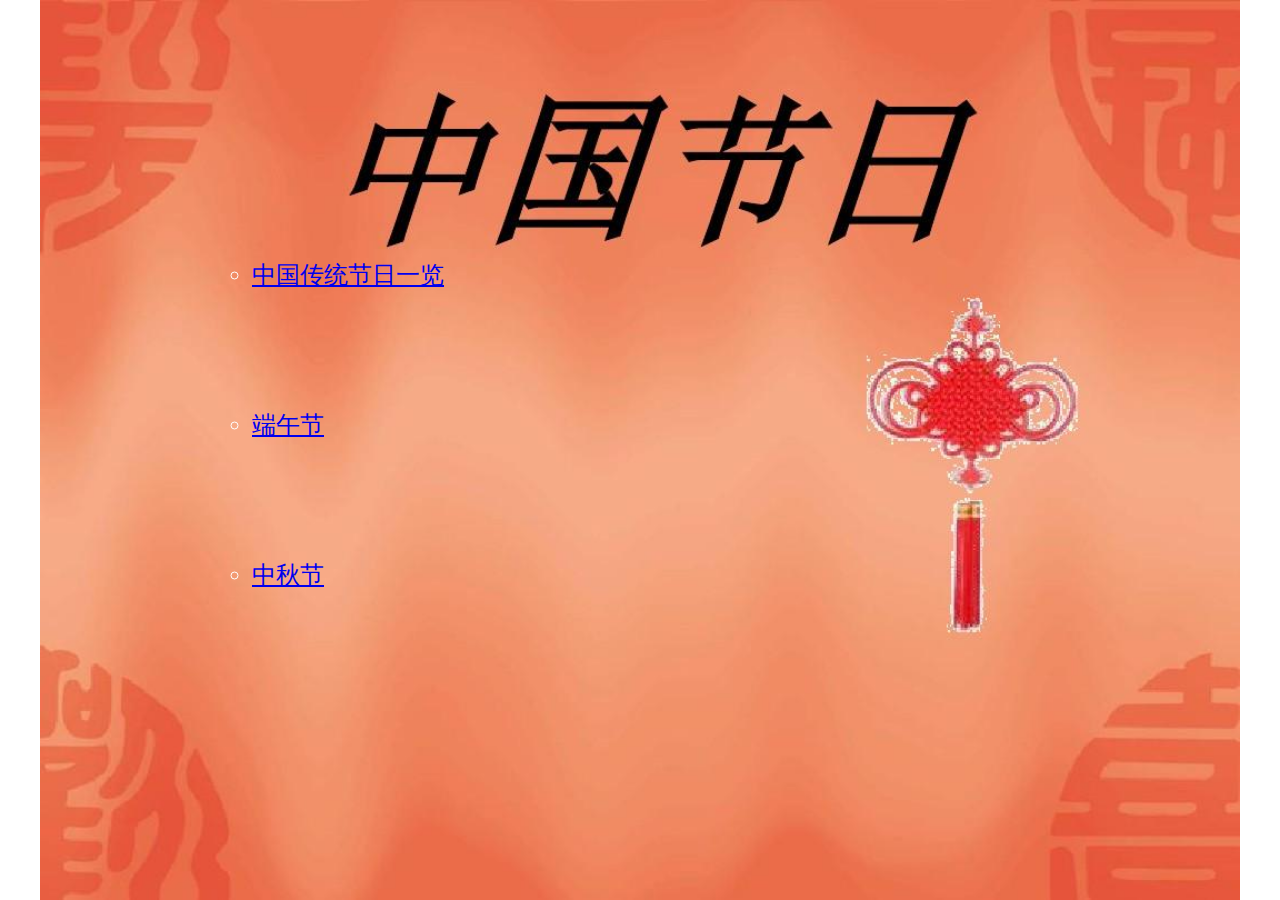
<file: index.html>
<!DOCTYPE html>
<html lang="en">
	<head>
		<meta charset="UTF-8">
		<meta http-equiv="X-UA-Compatible" content="IE=edge">
		<meta name="viewport" content="width=device-width, initial-scale=1.0">
		<title>中国传统节日</title>
		<style>				
			#main {							
				width: 100%;
				height: 100%;
				min-width: 500px;			
				background-image: url("res/bg.png");
				background-repeat:no-repeat;
				background-size:contain;
				background-position: center 0;
			}			
		</style>
		<link rel="stylesheet" href="css/main.css" type="text/css">
	</head>

	<body>
		<div id="main">
			<div class=" trans">
				<ol>
						<ul>
							<br>
							<br>
							<br>
							<br>
							<br>
							<li><a href="index-bg.html">中国传统节日一览</a></li>
						</ul>							
						<ul>
							<br>
							<br>
							<li><a href="duanwu.html">端午节</a></li>
							<br>
							<br>
							<li><a href="zhongqiu1.html">中秋节</a></li>
						</ul>				
				</ol>
			</div>
		</div>
	</body>
</html>
</file>
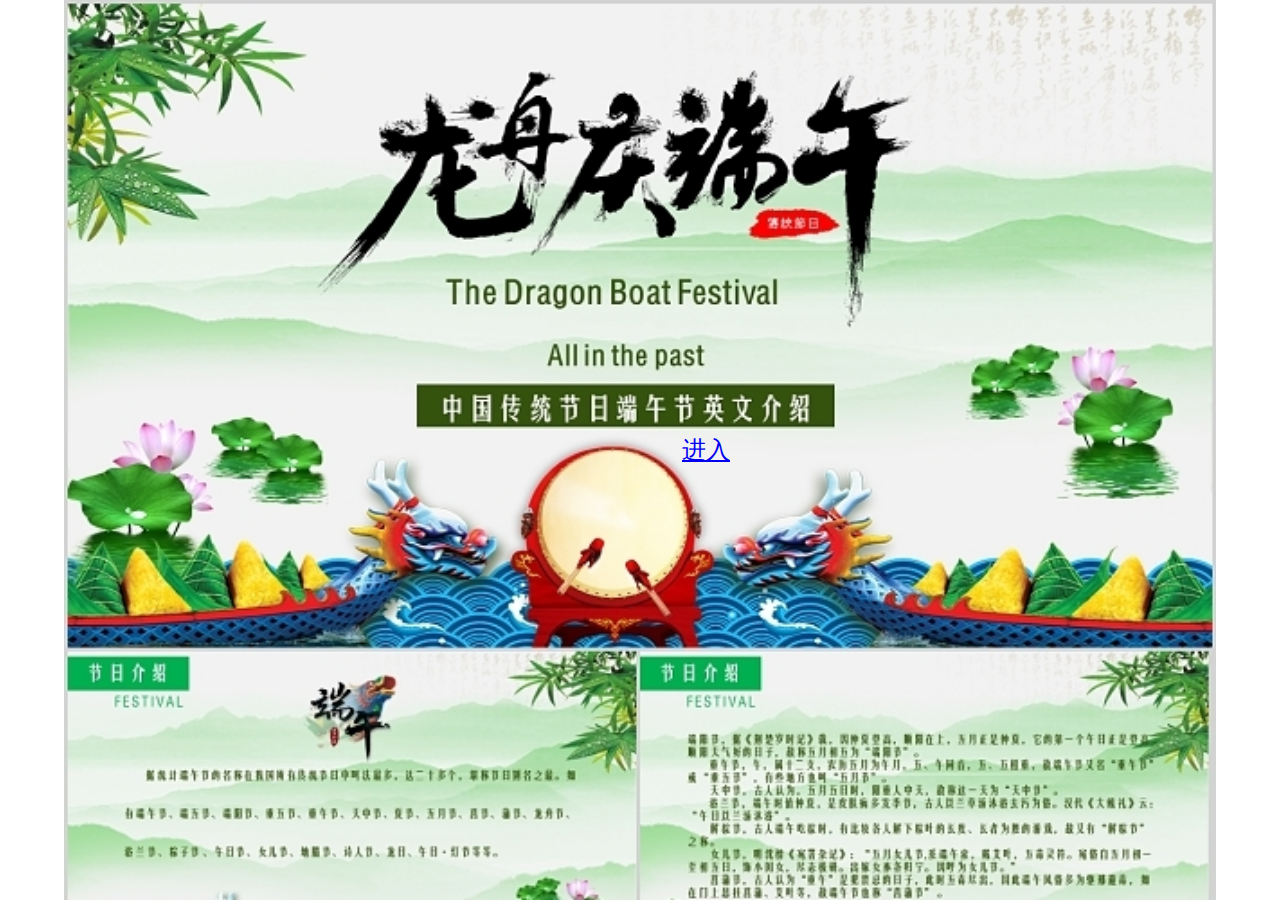
<file: duanwu.html>
<!DOCTYPE html>
<html lang="en">
	<head>
		<meta charset="UTF-8">
		<meta http-equiv="X-UA-Compatible" content="IE=edge">
		<meta name="viewport" content="width=device-width, initial-scale=1.0">
		<title>端午节</title>
		<style>				
			#main {							
				width: 100%;
				height: 100%;
				min-width: 500px;			
				background-image: url("res/136.jpg");
				background-repeat:no-repeat;
				background-size:contain;
				background-position: center 0;
			}			
			p{
				padding-left: 470px;
				margin:0px;
				padding-top: 25px;
			}
		</style>
		<link rel="stylesheet" href="css/main.css" type="text/css">
	</head>

	<body>
		<div id="main">
			<div class=" trans">
				<ol>

							<br>
							<br>
							<br>
							<br>
							<br>
							<br>
							<br>
							<br>
							<p><a href="duanwu1.html">进入</a></p>
				
				</ol>
			</div>
		</div>
	</body>
</html>
</file>
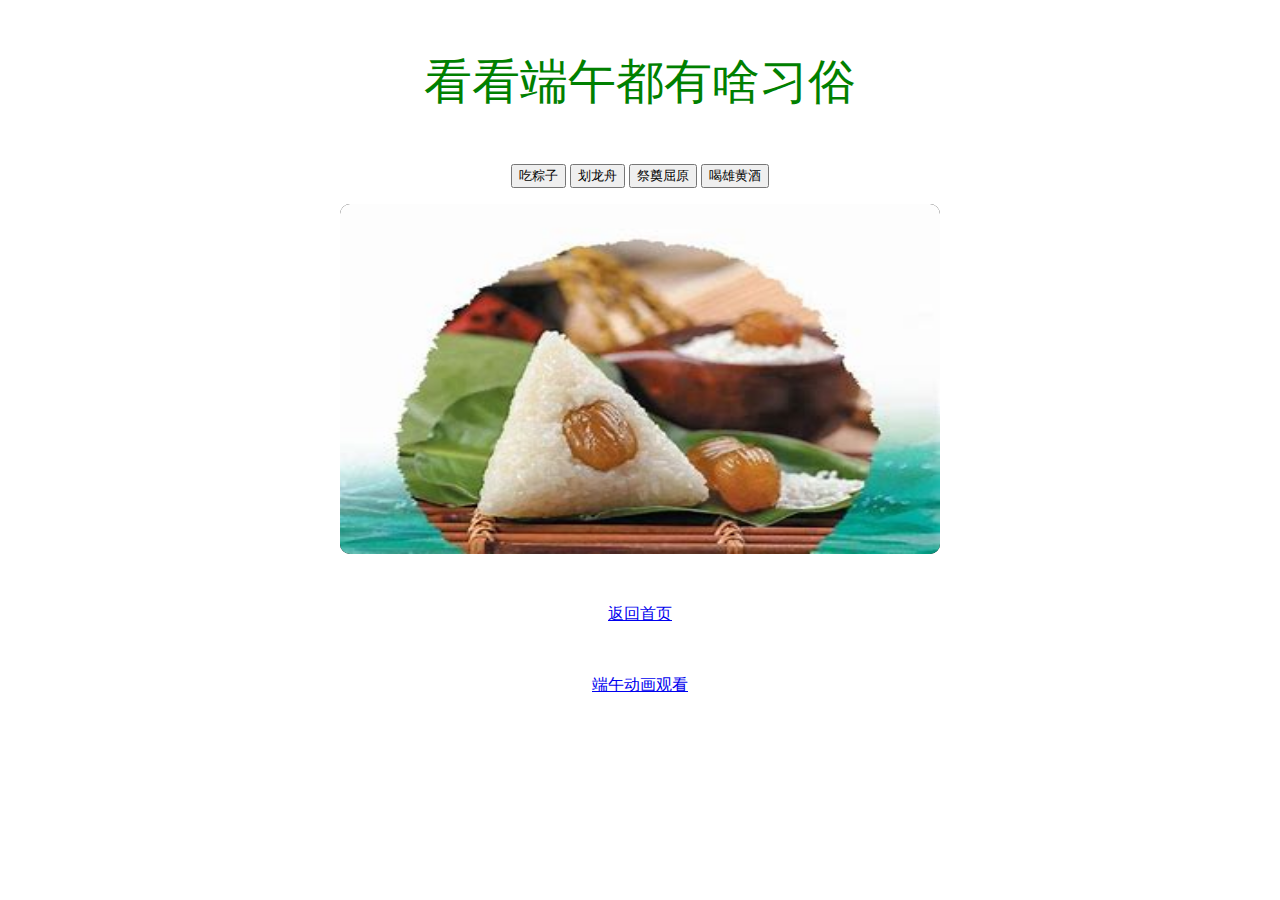
<file: duanwu1.html>
<!DOCTYPE html>
<html>
  <head>
    <title>端午节习俗</title>
    <meta charset="utf-8">
    <style type="text/css">
      .box{
		width:600px;
      	height:350px;
      	background-color:#000000;
      	border-radius:10px;
      }
      .box img{
		width:600px;
      	height:350px;
      	border-radius:10px;
      }      
	 p{
	  	text-align: center;
	  	margin-top:50px;
      }
      #main{
      	width:600px;
      	margin:auto;
      }    
    </style>
    <script type="text/javascript" src="js/jquery.min.js"></script>
    <script type="text/javascript">
      $(function(){
    	  $("input").each(function(i){
    		  $(this).click(function(){
    			  $("#showImage").fadeOut(500,function(){
    				  $("#showImage").attr("src","res/0"+i+".jpg");
    				  $("#showImage").fadeIn(500);
    			  });
    		  });
    	  });
      })
    </script>
  </head>
  <body>
    <div id="main">
    <p><font color="#008000" size="7" face="黑体">看看端午都有啥习俗</font></p>
	<p>
	    <input type="button" value="吃粽子" />
	    <input type="button" value="划龙舟" />
	    <input type="button" value="祭奠屈原" />
	    <input type="button" value="喝雄黄酒" />
    </p>
    <div class="box">
      <img id="showImage" src="res/00.jpg" />
    </div>
     <p><a href="index.html">返回首页</a></p>
	 <p><a href="duanwuMP4.html">端午动画观看</a></p>
   </div>
  </body>
</html>
</file>
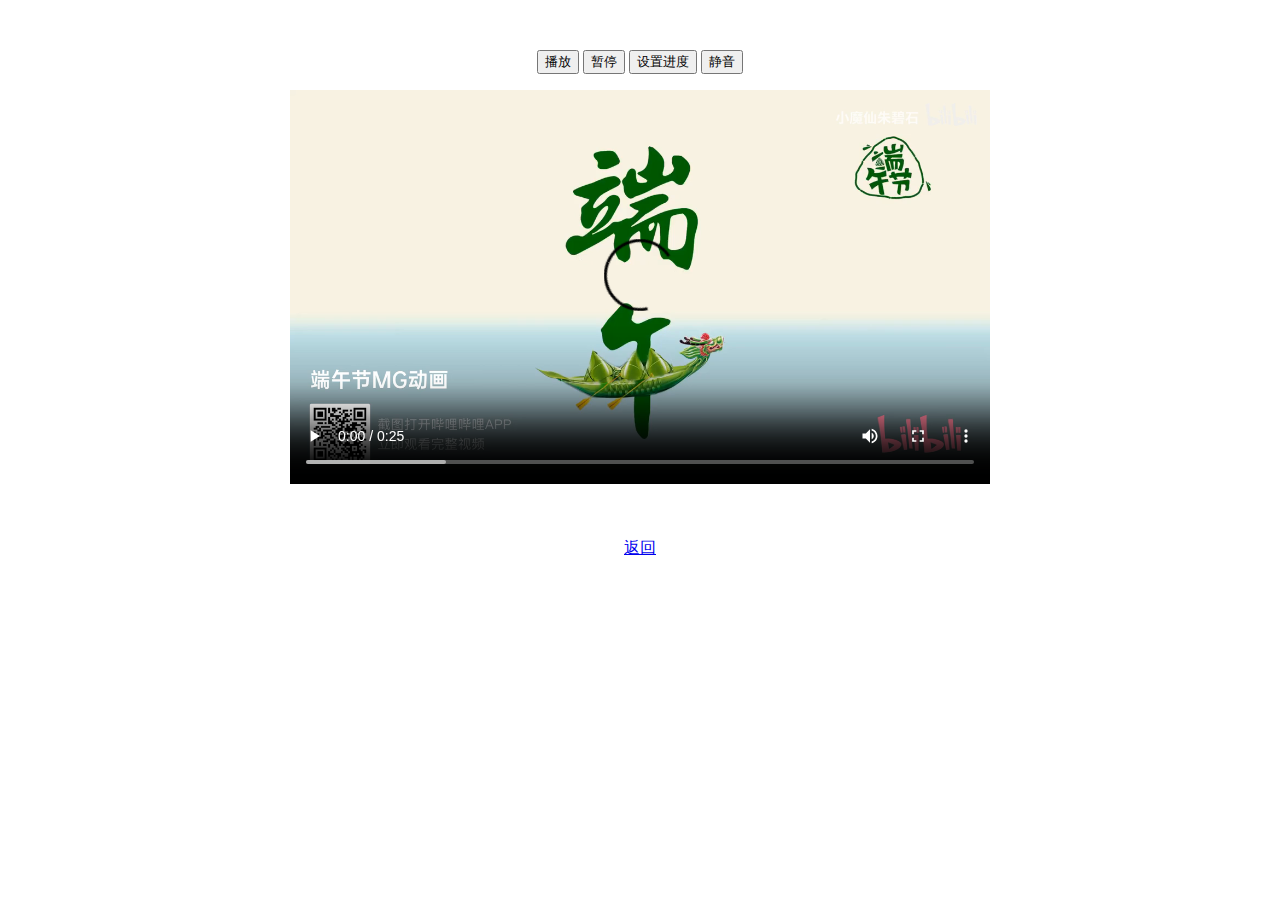
<file: duanwuMP4.html>
<!DOCTYPE html>
<html>
  <head>
    <title>端午节动画视频</title>
    <meta charset="utf-8" />
    <style>
    	 p{
      	text-align: center;
      	margin-top:50px;
      }
      #main{
      	width:700px;
      	margin:auto;
      }
    </style>
    <script type="text/javascript" src="js/jquery.min.js"></script>
    <script type="text/javascript">
      function hello1(){
    	  $("video").trigger("play");
      }
      function hello2(){
    	  $("video").trigger("pause");
      }
      function hello3(){
    	  $("video").prop("currentTime",78);
      }
      function hello4(){
    	  var muted = $("video").prop("muted");
    	  $("video").prop("muted",!muted);
      }
    </script>
  </head>
  <body>
    <p>
    <input type="button" value="播放" onclick="hello1()" />
    <input type="button" value="暂停" onclick="hello2()" />
    <input type="button" value="设置进度" onclick="hello3()" />
    <input type="button" value="静音" onclick="hello4()" />
    </p>  
    <div id="main">
    	<video id="vo" width="700" controls src="res/duanwu.MP4"></video>
    </div>    
     <p><a href="duanwu.html">返回</a></p>
  </body>
</html>
</file>
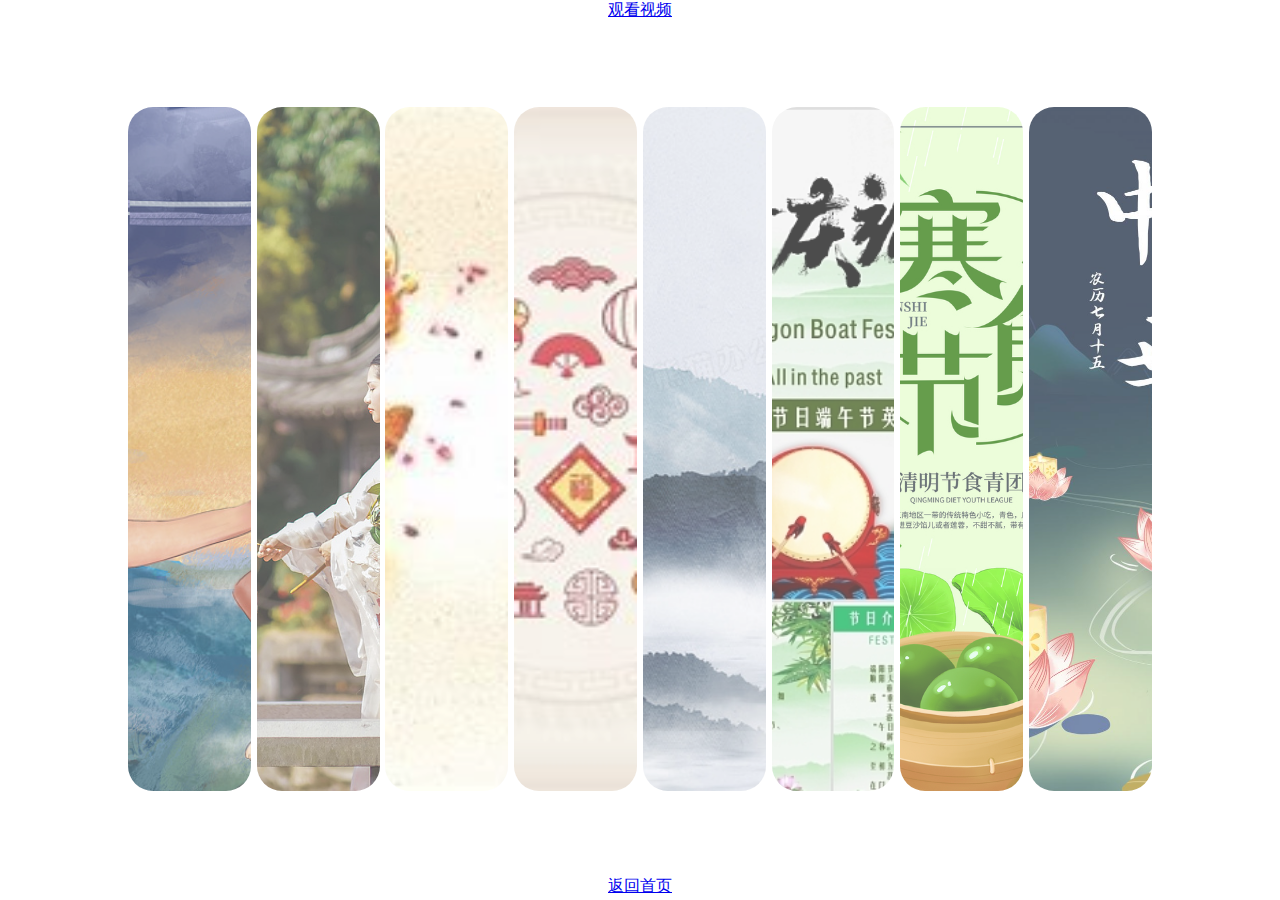
<file: index-bg.html>
<!DOCTYPE html>
<html>
  <head>
    <title>中国传统节日一览</title>
    <meta charset="utf-8" />
    <style type="text/css">
      html,body{
	    width:100%;
      	height:100%;
      	margin:0px;      	
      	overflow:hidden;
      }
      p{
      	text-align: center;
      	margin:0;
      }
      /* 包含ul的div */
      .image_list{
	    width:100%;
      height:95%;      	
      	display:flex;
      	align-items:center;
      }
      ul{
	    list-style-type:none;
      	
      	margin:0px auto;
      	padding:0px;      	
      	width:80%;
      	height:80%;
      	
      	display:flex;
      	justify-content:space-between;
      }
      li{
      	position:relative;
      	
	    width:12%;
      	height:100%;
      	
      	border-radius:25px;
      	
      	background-position:center;
      	background-repeat:no-repeat;
      	background-size:auto 100%;
      	
      	opacity:0.7;
      }
      li:hover{
	    opacity:1;
      }
      /* 关闭按扭 */
      .close_btn{
	    position:absolute;
      	right:30px;
      	top:30px;
      	
      	cursor:pointer;
      	
      	display:none;
      }
      
      /* 鼠标点击时，切换的样式 */
      .active{
	    width:100%;
	  }
	  .active .close_btn{
	    display:block;
	  }
	  .hide li:not(.active){
	    height:0%;
	    width:0%;
	  }
    </style>
    <script type="text/javascript">
      function init(){
    	  //初始化li
    	  for(var i=1;i<=8;i++){
    		  
    		  //为li添加背景图片(操纵background-image样式)
    		  document.getElementById("li"+i).style.backgroundImage = "url('res/13"+i+".jpg')";
    		  //为li设置title属性
      	      document.getElementById("li"+i).title = "点击查看大图";
    		  
    		  //为li添加鼠标点击事件(操纵className属性)
    		  document.getElementById("li"+i).onclick = function(){
    			  this.className = "active";
    			  document.getElementById("image_ul").className = "hide";
    		  }
    	  }
    	  
    	  //为关闭按扭添加鼠标点击事件(操纵className属性)
		  var closeBtnList = document.getElementsByClassName("close_btn");
		  for(var i=0;i<closeBtnList.length;i++){
			  closeBtnList[i].onclick = function(e){
				  e.stopPropagation();//阻止事件冒泡
				  document.getElementsByClassName("active")[0].className = "";
				  document.getElementById("image_ul").className = "";
			  }
		  }
      }
    </script>
  </head>
  <body onload="init()">   
   <p><a href="shipin.html">观看视频</a></p>
    <div class="image_list">
      <ul id="image_ul">
        <li id="li1"><img class="close_btn" src="res/close_btn.png" /></li>
        <li id="li2"><img class="close_btn" src="res/close_btn.png" /></li>
        <li id="li3"><img class="close_btn" src="res/close_btn.png" /></li>
        <li id="li4"><img class="close_btn" src="res/close_btn.png" /></li>
        <li id="li5"><img class="close_btn" src="res/close_btn.png" /></li>
        <li id="li6"><img class="close_btn" src="res/close_btn.png" /></li>
        <li id="li7"><img class="close_btn" src="res/close_btn.png" /></li>
        <li id="li8"><img class="close_btn" src="res/close_btn.png" /></li>
      </ul>       
    </div> 
     <p><a href="index.html">返回首页</a></p>
  </body>
</html>
</file>
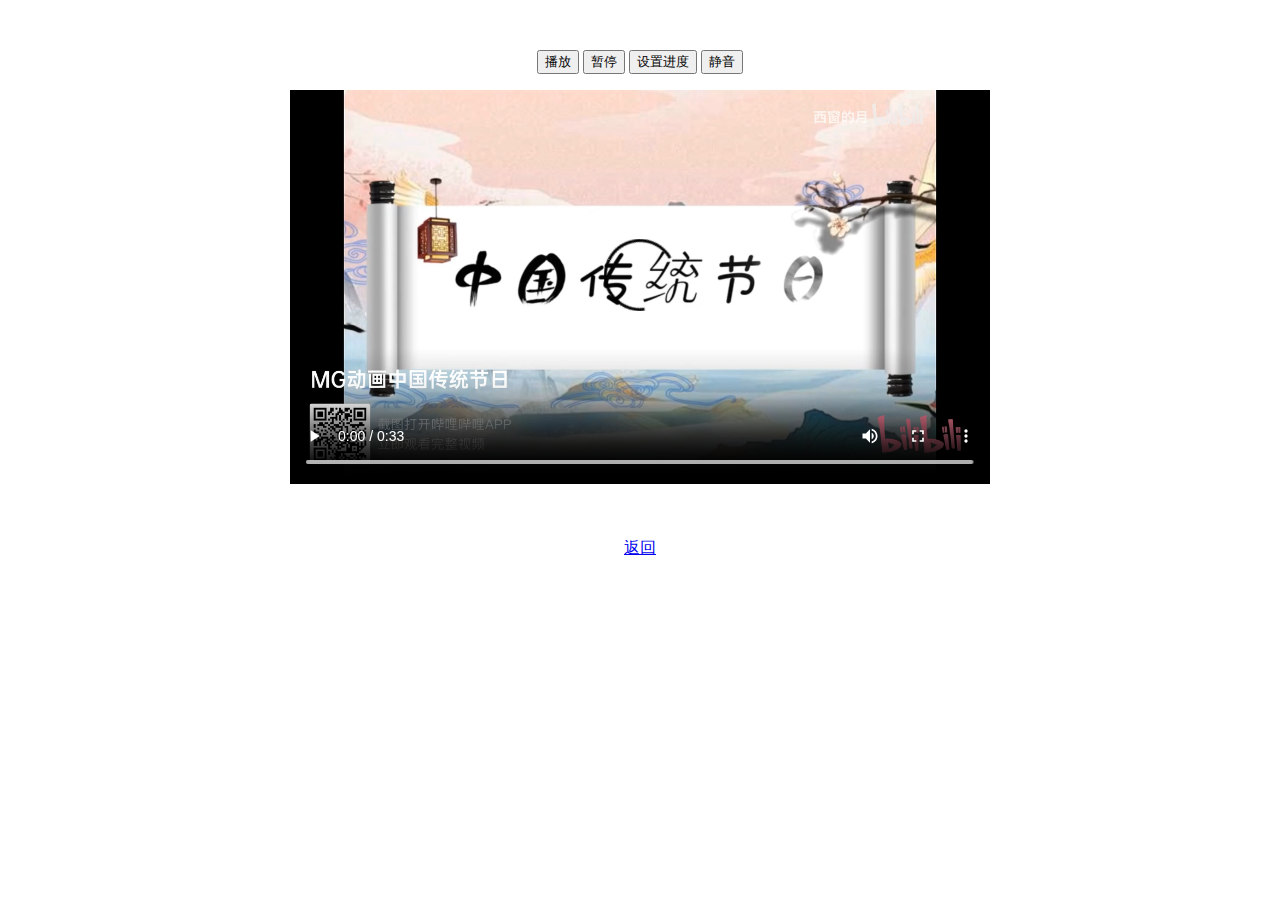
<file: shipin.html>
<!DOCTYPE html>
<html>
  <head>
    <title>中国传统节日一览视频</title>
    <meta charset="utf-8" />
    <style>
    	 p{
      	text-align: center;
      	margin-top:50px;
      }
      #main{
      	width:700px;
      	margin:auto;
      }
    </style>
    <script type="text/javascript" src="js/jquery.min.js"></script>
    <script type="text/javascript">
      function hello1(){
    	  $("video").trigger("play");
      }
      function hello2(){
    	  $("video").trigger("pause");
      }
      function hello3(){
    	  $("video").prop("currentTime",78);
      }
      function hello4(){
    	  var muted = $("video").prop("muted");
    	  $("video").prop("muted",!muted);
      }
    </script>
  </head>
  <body>
    <p>
    <input type="button" value="播放" onclick="hello1()" />
    <input type="button" value="暂停" onclick="hello2()" />
    <input type="button" value="设置进度" onclick="hello3()" />
    <input type="button" value="静音" onclick="hello4()" />
    </p>  
    <div id="main">
    	<video id="vo" width="700" controls src="res/jieri.MP4"></video>
    </div>    
     <p><a href="index-bg.html">返回</a></p>
  </body>
</html>
</file>
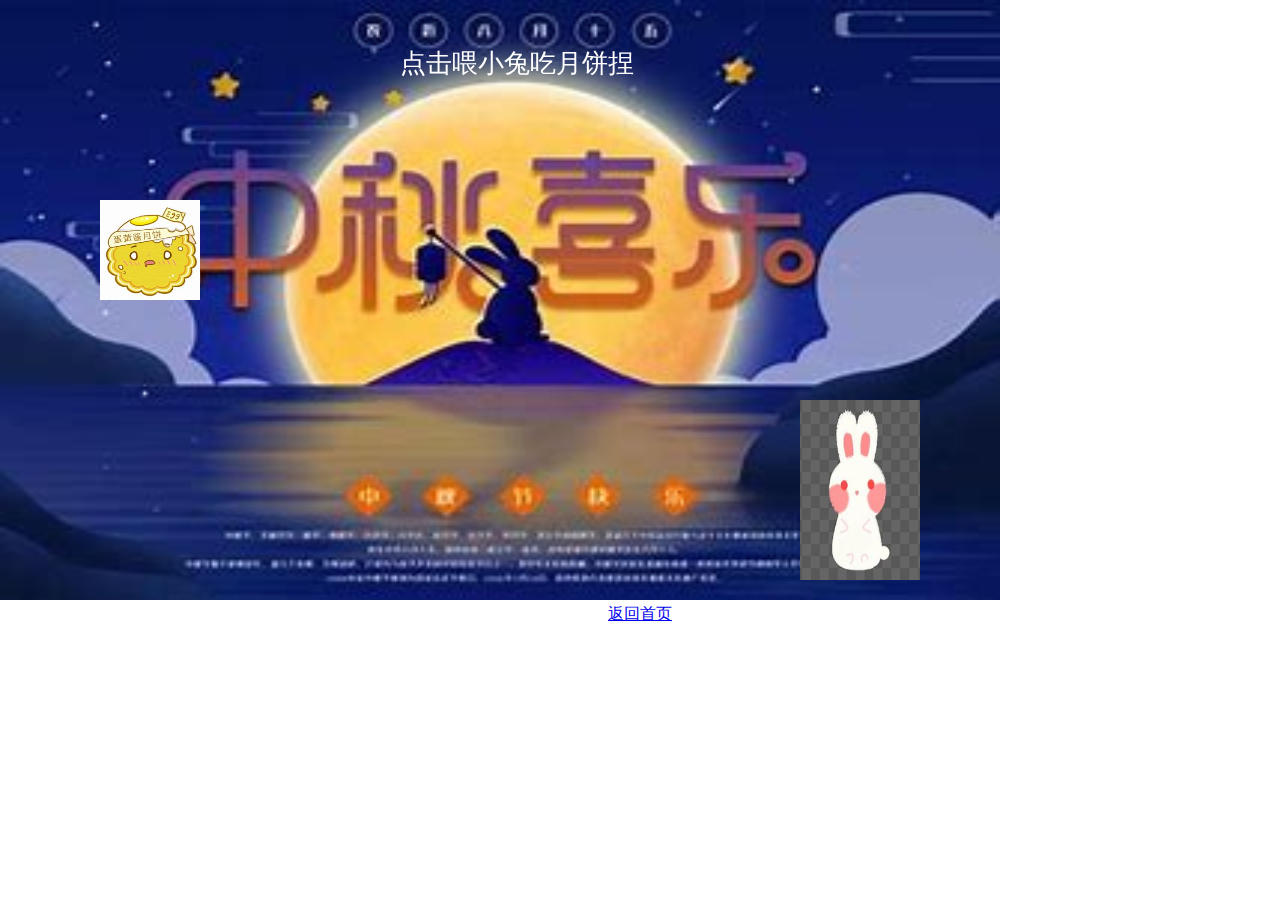
<file: zhongqiu.html>
<!DOCTYPE html>
<html lang="en">
<head>
    <meta charset="UTF-8">
    <meta http-equiv="X-UA-Compatible" content="IE=edge">
    <meta name="viewport" content="width=device-width, initial-scale=1.0">
    <title>中秋节吃月饼</title>
	<style type="text/css">
	  html,body{
	    width:100%;
	  	height:100%;
	  	margin:0px;      	
	  	overflow:hidden;
	  }
	  p{
	  	text-align: center;
	  	margin:0;
	  }
	  </style>
</head>
<body>
    <script src="js/pixi.min.js"></script>
    <script>
		var app = new PIXI.Application(1000,600);
        document.body.appendChild(app.view);
        
        var bg = new PIXI.Sprite.fromImage("res/zhongqiu.jpg");
		bg.width=1000;
		bg.height=600;
        app.stage.addChild(bg);

		
		var dw = new PIXI.Text("点击喂小兔吃月饼捏");
		app.stage.addChild(dw);
		dw.x=400;
		dw.y=50;
		dw.style.fill=0xffffff;
		
		var chunjie = new PIXI.Sprite.fromImage("res/yuebin.jpg");
		chunjie.width=100;
		chunjie.height=100;
		app.stage.addChild(chunjie);
		chunjie.x=100;
		chunjie.y=200;
		
		var duanwu = new PIXI.Sprite.fromImage("res/tu.jpg");
		duanwu.width=120;
		duanwu.height=180;
		app.stage.addChild(duanwu);
		duanwu.x=800;
		duanwu.y=400;
		
		var chunjie1 = new PIXI.Sprite.fromImage("res/yuebin.jpg");
		chunjie1.width=100;
		chunjie1.height=100;
		app.stage.addChild(chunjie1);
		chunjie1.visible=false;
		
		chunjie.interactive=true;
		chunjie.on("click",dww);
		duanwu.interactive=true;
		duanwu.on("mouseover",cjj);
		
		bg.interactive = true;
		bg.on("mousemove", movePlane);
		function movePlane(event) {
		    var pos = event.data.getLocalPosition(app.stage);
		    chunjie1.x = pos.x;
		    chunjie1.y = pos.y;
		}
		
		function dww(){
			chunjie1.visible=true;
		}
		
		function cjj(){
            chunjie1.visible=false;
		}
		
    </script>
	<p><a href="index.html">返回首页</a></p>
</body>
</html>
</file>
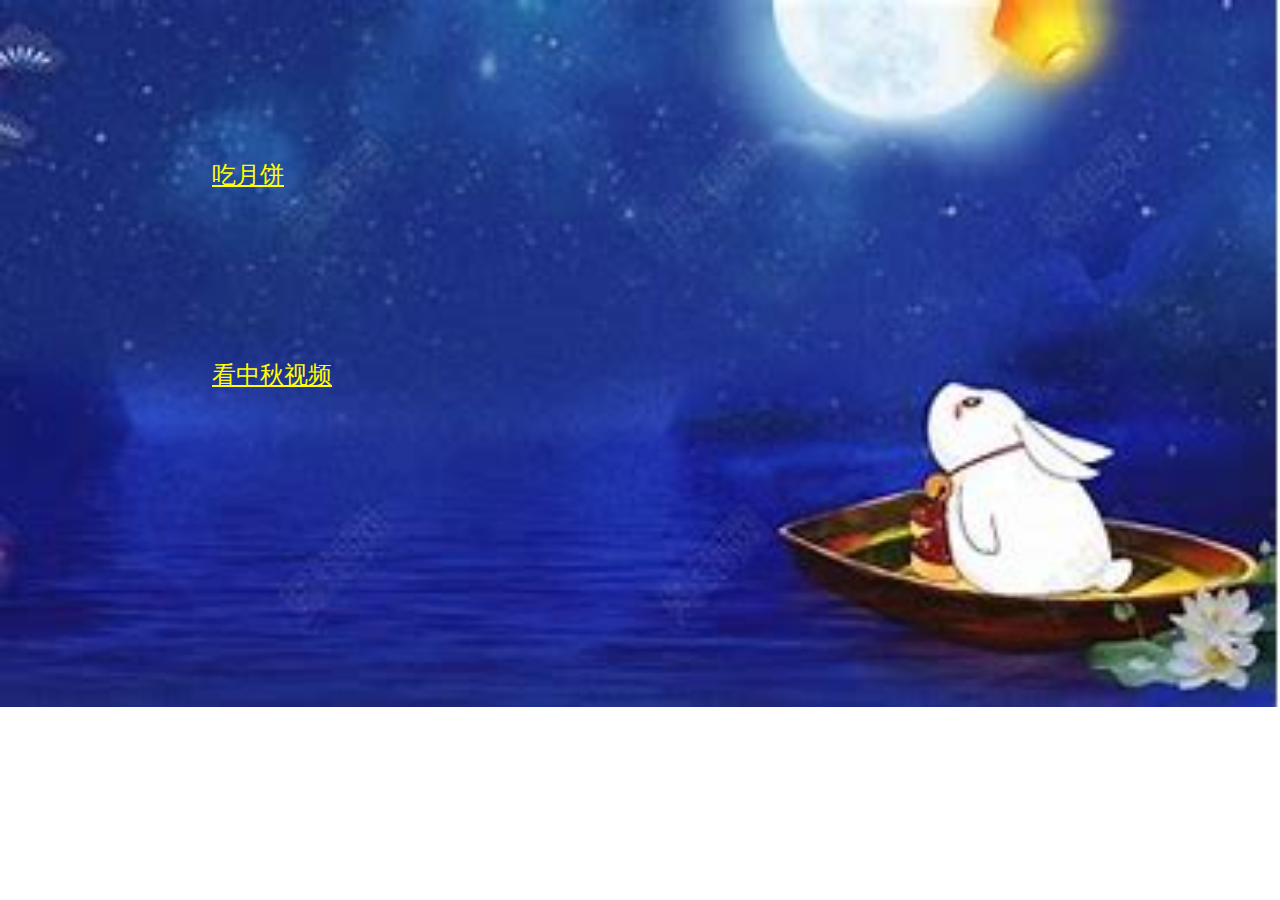
<file: zhongqiu1.html>
<!DOCTYPE html>
<html lang="en">
	<head>
		<meta charset="UTF-8">
		<meta http-equiv="X-UA-Compatible" content="IE=edge">
		<meta name="viewport" content="width=device-width, initial-scale=1.0">
		<title>中秋节</title>
		<style>				
			#main {							
				width: 100%;
				height: 100%;
				min-width: 500px;			
				background-image: url("res/zhongqiu1.jpg");
				background-repeat:no-repeat;
				background-size:contain;
				background-position: center 0;
			}			
			p{
				padding-left: 0px;
				margin:0px;
				padding-top: 150px;
			}
			a{
				color:yellow;
			}
		</style>
		<link rel="stylesheet" href="css/main.css" type="text/css">
	</head>

	<body>
		<div id="main">
			<div class=" trans">
				<ol>
					<p><a href="zhongqiu.html">吃月饼</a></p>
					<p><a href="zhongqiuMP4.html">看中秋视频</a></p>
				</ol>
			</div>
		</div>
	</body>
</html>
</file>
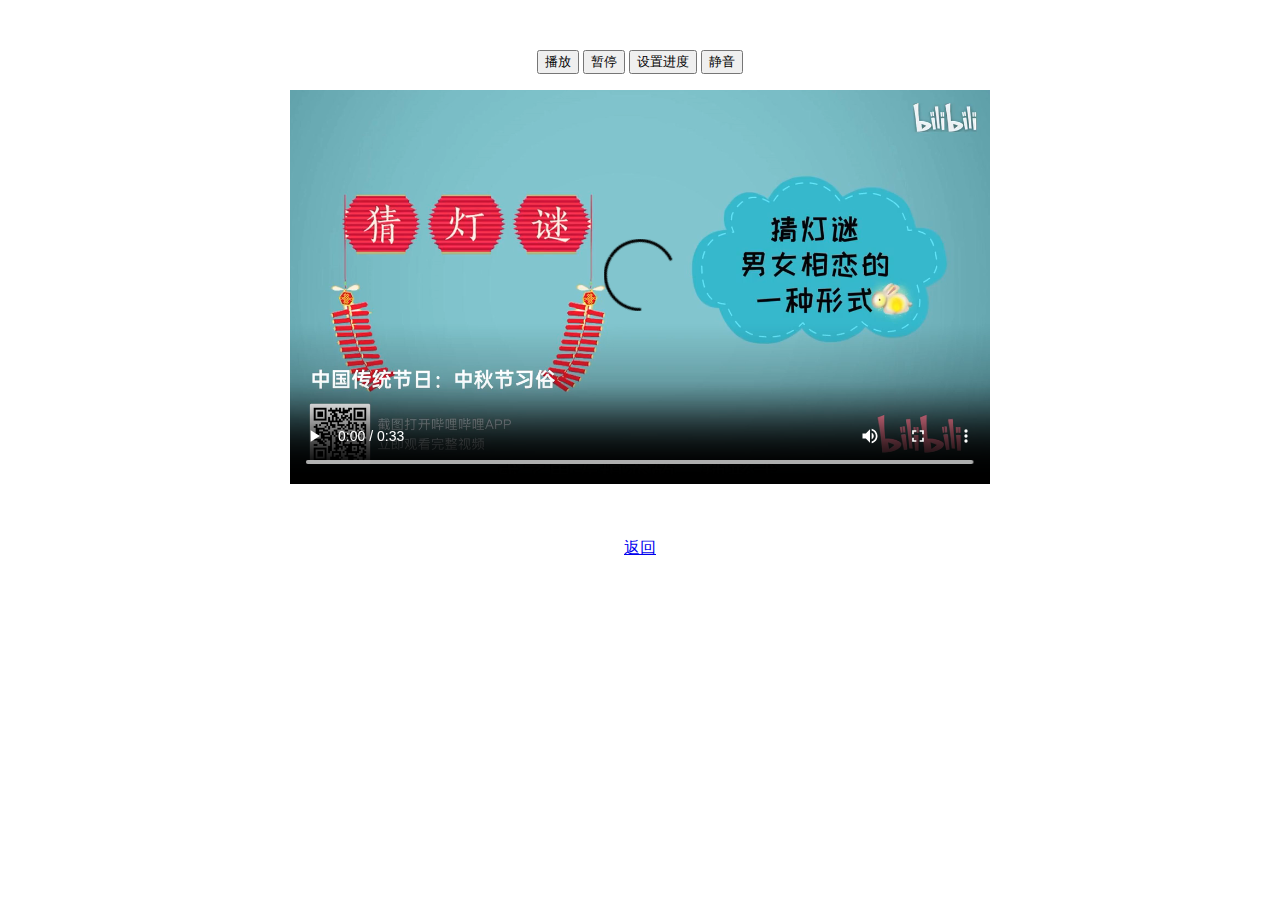
<file: zhongqiuMP4.html>
<!DOCTYPE html>
<html>
  <head>
    <title>中秋视频</title>
    <meta charset="utf-8" />
    <style>
    	 p{
      	text-align: center;
      	margin-top:50px;
      }
      #main{
      	width:700px;
      	margin:auto;
      }
    </style>
    <script type="text/javascript" src="js/jquery.min.js"></script>
    <script type="text/javascript">
      function hello1(){
    	  $("video").trigger("play");
      }
      function hello2(){
    	  $("video").trigger("pause");
      }
      function hello3(){
    	  $("video").prop("currentTime",78);
      }
      function hello4(){
    	  var muted = $("video").prop("muted");
    	  $("video").prop("muted",!muted);
      }
    </script>
  </head>
  <body>
    <p>
    <input type="button" value="播放" onclick="hello1()" />
    <input type="button" value="暂停" onclick="hello2()" />
    <input type="button" value="设置进度" onclick="hello3()" />
    <input type="button" value="静音" onclick="hello4()" />
    </p>  
    <div id="main">
    	<video id="vo" width="700" controls src="res/zhongqiu.MP4"></video>
    </div>    
     <p><a href="zhongqiu1.html">返回</a></p>
  </body>
</html>
</file>
<file: css/main.css>
html,body {
	width: 100%;
	height: 100%;
	margin: 0;
	padding: 0;
}

.trans {
	width: 100%;
	height: 100%;
	min-width: 500px;
}

h1 {
	height: 95px;
	line-height: 100px;
	text-align: center;
	font-size: 28px;
	font-family: "微软雅黑", "黑体", "宋体";
	margin: 0 auto;
}

ol {
	width: 70%;
	height: 80%;
	margin: 0 auto;
	font-size: 24px;
	line-height: 50px;
	color: #FFF;
}

.menu {
	width: 80%;
	margin: 0 auto;
	text-align: center;
	font-size: 20px;
}
</file>
